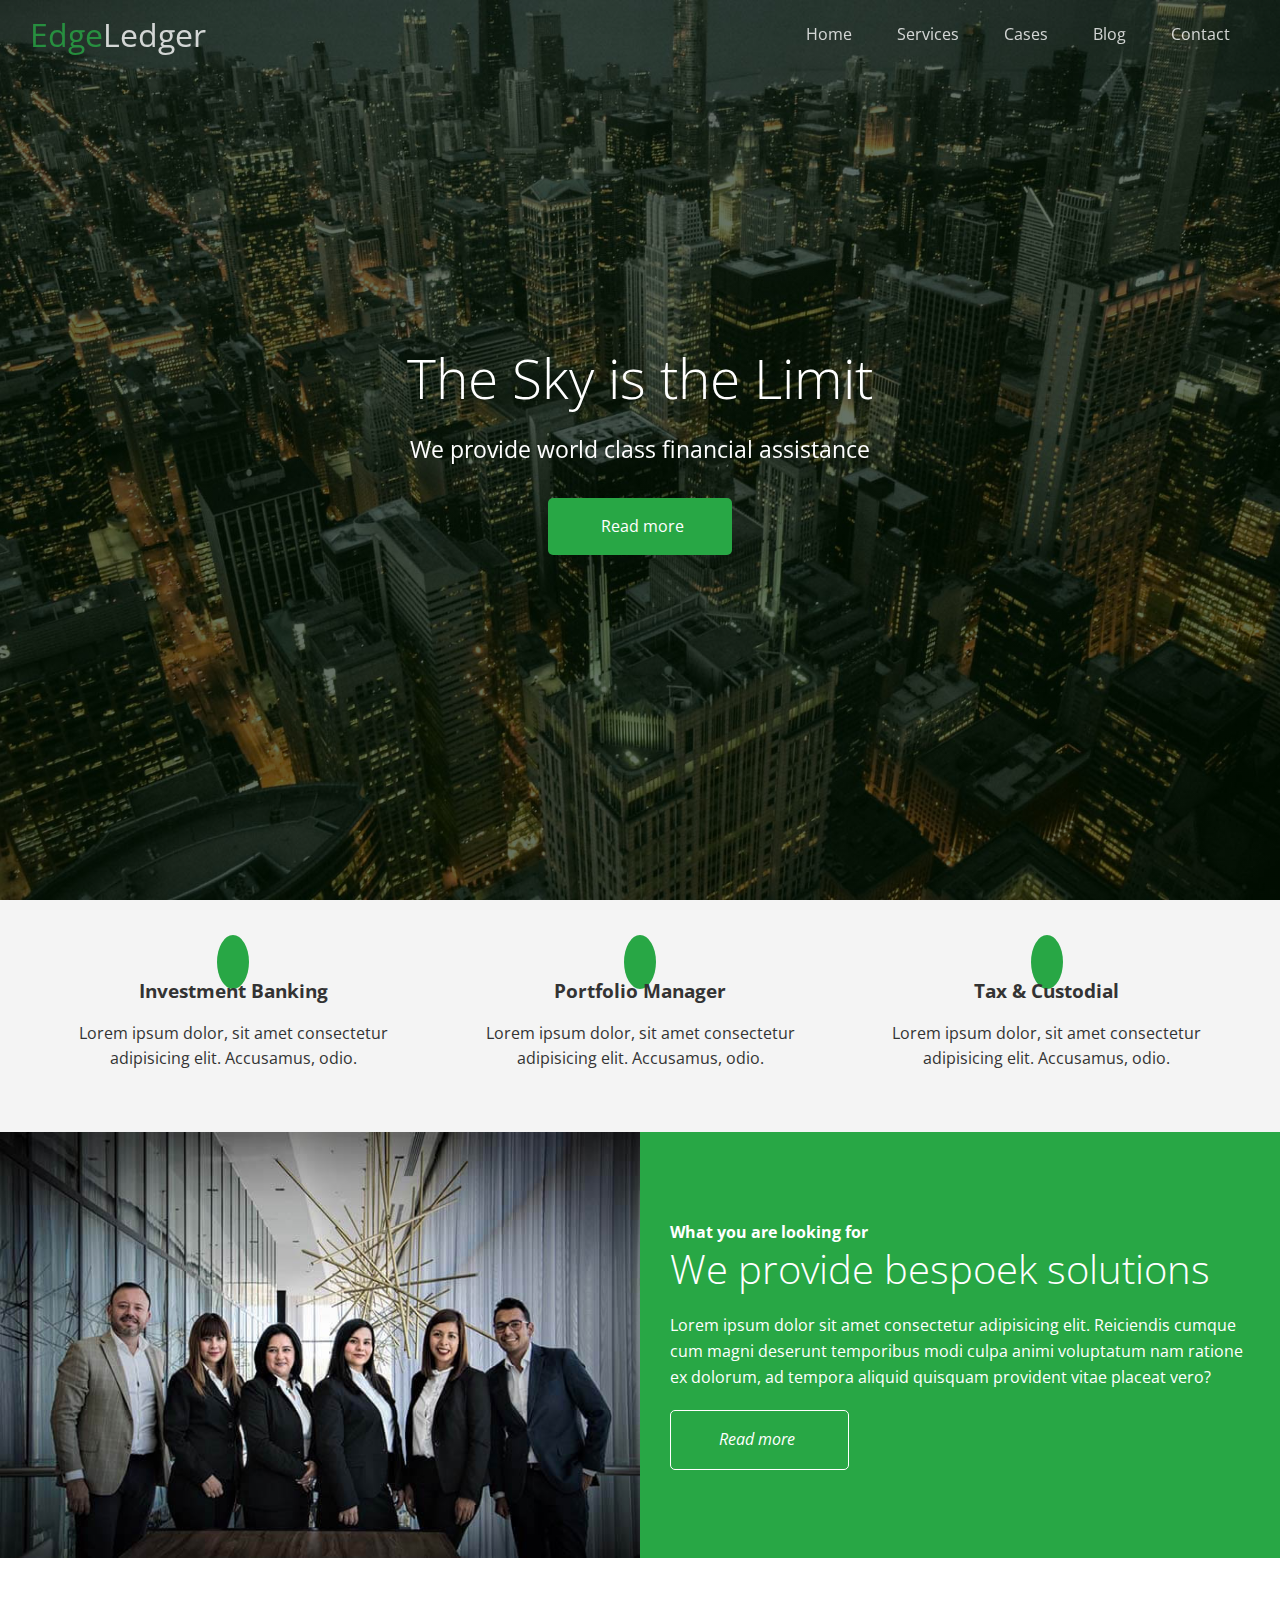
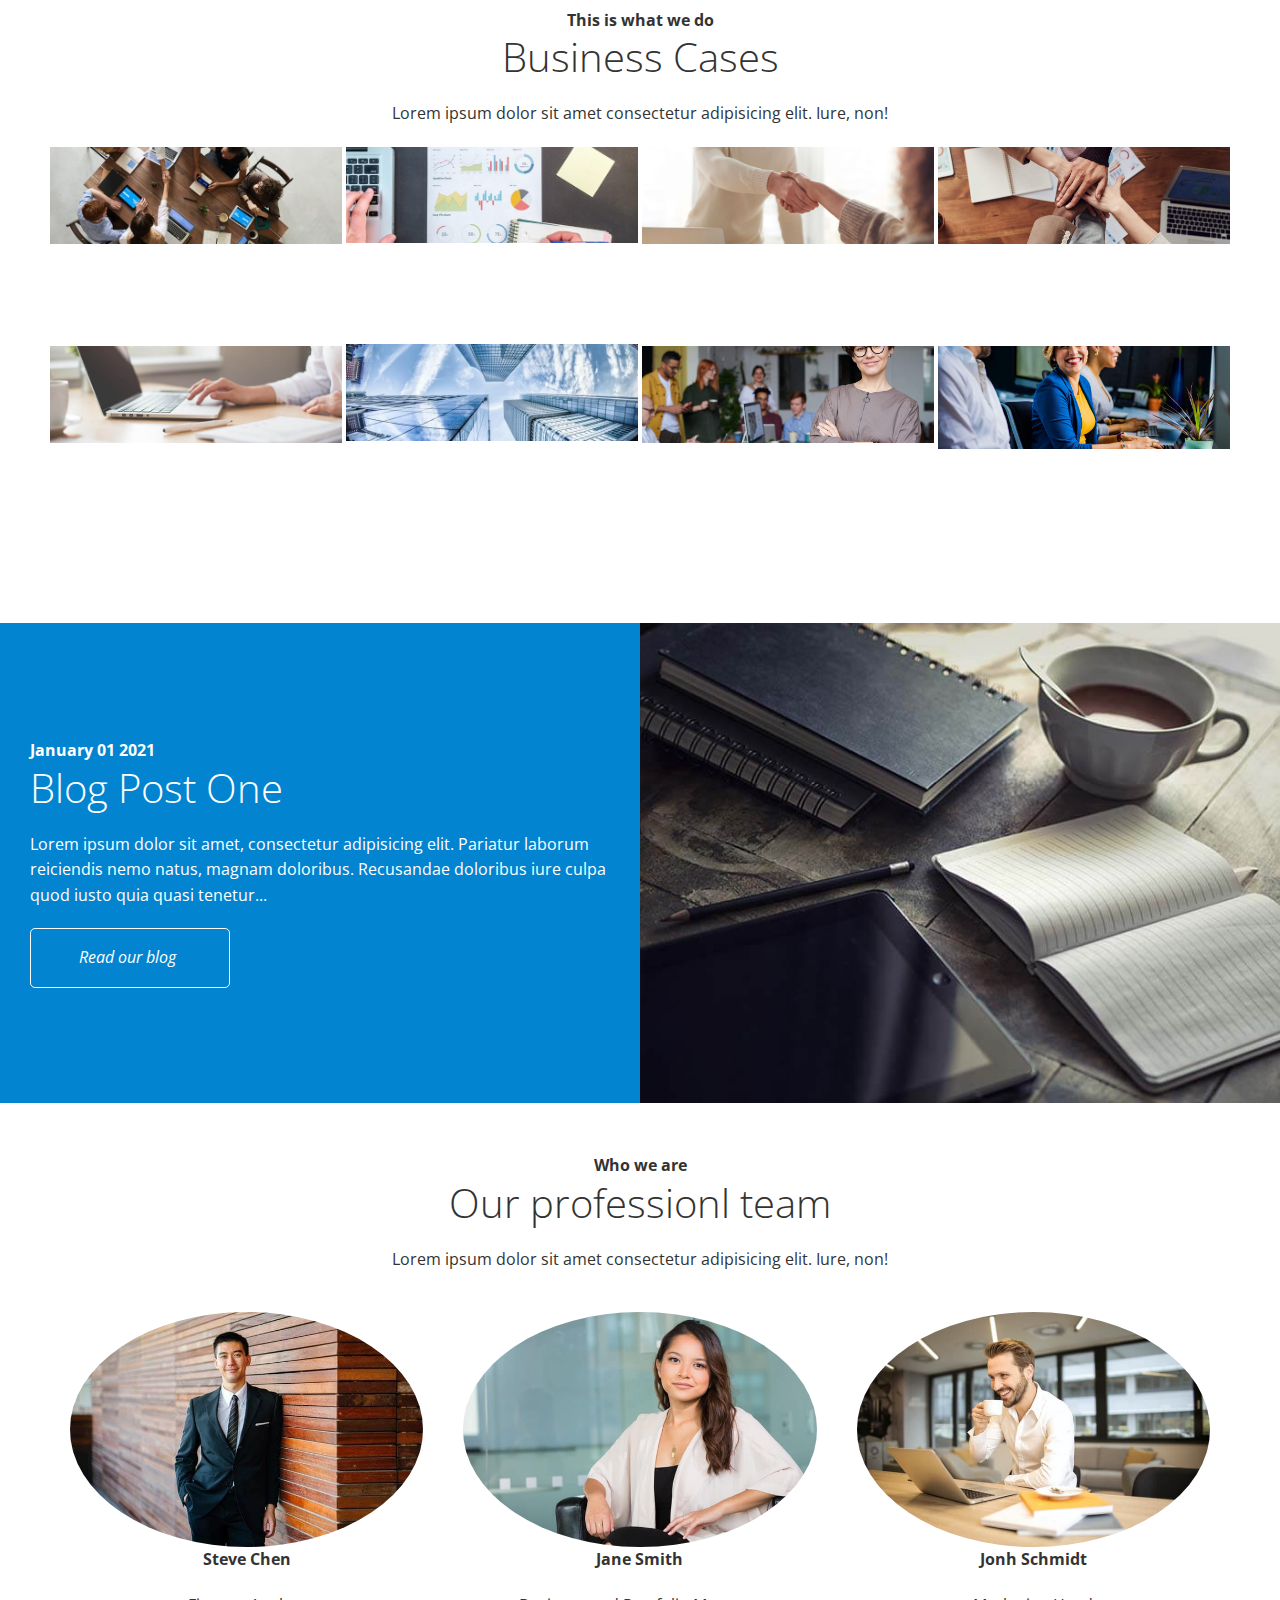
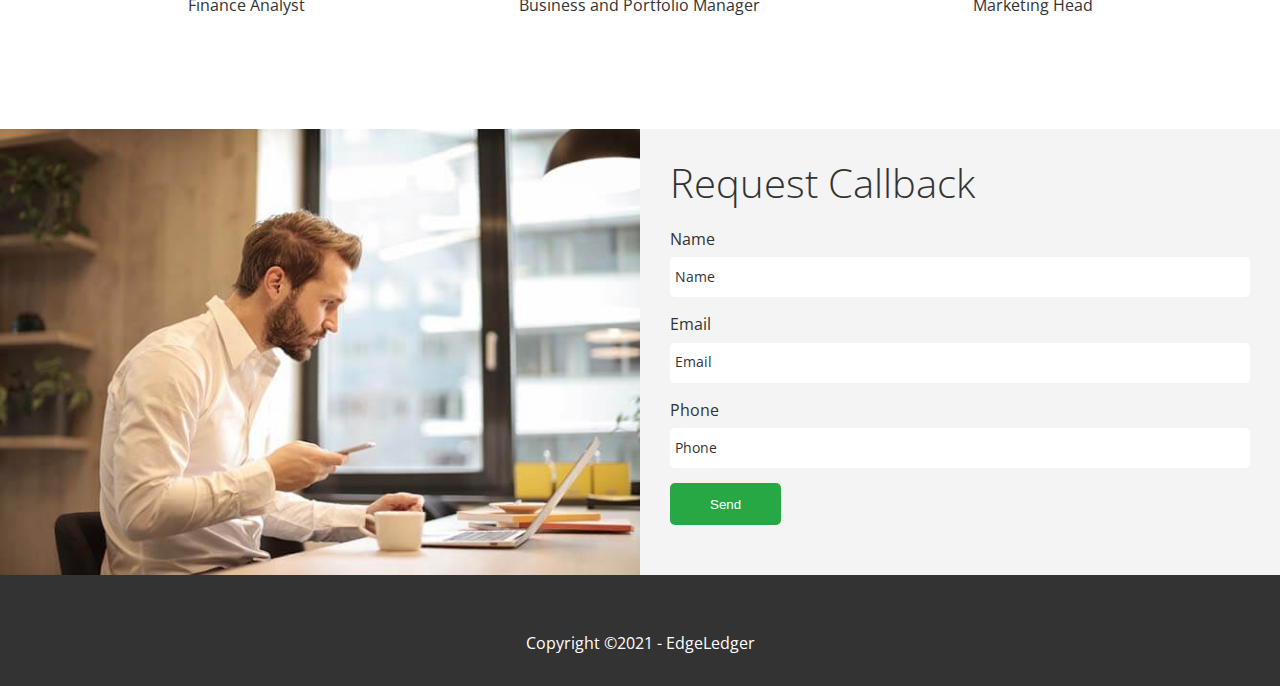
<file: index.html>
<!DOCTYPE html>
<html lang="en">
  <head>
    <meta charset="UTF-8" />
    <meta name="viewport" content="width=device-width, initial-scale=1.0" />
    <link rel="shortcut icon" type="image/x-icon" href="./img/favicon.ico" />
    <link rel="stylesheet" href="./css/lightbox.min.css" />
    <link
      rel="stylesheet"
      href="https://cdnjs.cloudflare.com/ajax/libs/font-awesome/5.15.2/css/all.min.css"
      integrity="sha512-HK5fgLBL+xu6dm/Ii3z4xhlSUyZgTT9tuc/hSrtw6uzJOvgRr2a9jyxxT1ely+B+xFAmJKVSTbpM/CuL7qxO8w=="
      crossorigin="anonymous"
    />
    <link rel="preconnect" href="https://fonts.gstatic.com" />
    <link
      href="https://fonts.googleapis.com/css2?family=Open+Sans:wght@300;400&display=swap"
      rel="stylesheet"
    />
    <link rel="stylesheet" href="css/utilities.css" />
    <link rel="stylesheet" href="css/style.css" />
    <title>EdgeLedger | Business Solutions</title>
  </head>
  <body id="home">
    <header class="hero">
      <div id="navbar" class="navbar top">
        <h1 class="logo">
          <span class="text-primary"><i class="fas fa-book-open"></i> Edge</span
          >Ledger
        </h1>
        <nav class="nav">
          <ul class="nav__list">
            <li class="nav__item">
              <a href="#home" class="nav__link">Home</a>
            </li>
            <li class="nav__item">
              <a href="#services" class="nav__link">Services</a>
            </li>
            <li class="nav__item">
              <a href="#cases" class="nav__link">Cases</a>
            </li>
            <li class="nav__item">
              <a href="#blog" class="nav__link">Blog</a>
            </li>
            <li class="nav__item">
              <a href="#contact" class="nav__link">Contact</a>
            </li>
          </ul>
        </nav>
      </div>
      <div class="hero__content">
        <h1 class="hero__title">The Sky is the Limit</h1>
        <p class="hero__paragraph">
          We provide world class financial assistance
        </p>
        <a href="#about" class="btn btn-primary"
          ><i class="fas fa-chevron-right hero__icon"></i> Read more</a
        >
      </div>
    </header>

    <main>
      <section id="services" class="services bg-light">
        <div class="flex-items">
          <div class="service">
            <i class="fas fa-university fa-2x service__icon"></i>
            <div class="service__content">
              <h3 class="service__heading">Investment Banking</h3>
              <p class="service__description">
                Lorem ipsum dolor, sit amet consectetur adipisicing elit.
                Accusamus, odio.
              </p>
            </div>
          </div>
          <div class="service">
            <i class="fas fa-book-reader fa-2x service__icon"></i>
            <div class="service__content">
              <h3 class="service__heading">Portfolio Manager</h3>
              <p class="service__description">
                Lorem ipsum dolor, sit amet consectetur adipisicing elit.
                Accusamus, odio.
              </p>
            </div>
          </div>
          <div class="service">
            <i class="fas fa-pencil-alt fa-2x service__icon"></i>
            <div class="service__content">
              <h3 class="service__heading">Tax & Custodial</h3>
              <p class="service__description">
                Lorem ipsum dolor, sit amet consectetur adipisicing elit.
                Accusamus, odio.
              </p>
            </div>
          </div>
        </div>
      </section>

      <section class="solutions">
        <div class="row">
          <div class="column">
            <div class="column-1">
              <img
                class="solution__img column__img"
                src="./img/home/people.jpg"
                alt=""
              />
            </div>
          </div>
          <div class="column">
            <div class="column-2 bg-primary">
              <h4 class="section__heading-secondary">
                What you are looking for
              </h4>
              <h2 class="section__heading-main">
                We provide bespoek solutions
              </h2>
              <p class="section__description">
                Lorem ipsum dolor sit amet consectetur adipisicing elit.
                Reiciendis cumque cum magni deserunt temporibus modi culpa animi
                voluptatum nam ratione ex dolorum, ad tempora aliquid quisquam
                provident vitae placeat vero?
              </p>
              <a href="#" class="btn btn-outline"
                ><i class="fas fa-chevron-right hero__icon"> Read more</i></a
              >
            </div>
          </div>
        </div>
      </section>

      <section class="cases flex-grid section-padding" id="cases">
        <header class="section-header">
          <h4 class="section__heading-secondary">This is what we do</h4>
          <h2 class="section__heading-main">Business Cases</h2>
          <p class="section__description">
            Lorem ipsum dolor sit amet consectetur adipisicing elit. Iure, non!
          </p>
          <div class="row gap">
            <div class="column gap">
              <a
                href="./img/cases/cases1.jpg"
                data-lightbox="cases"
                data-title="Case One"
              >
                <div class="column__img-wrapper">
                  <img
                    class="cases__img column__img"
                    src="./img/cases/cases1.jpg"
                    alt=""
                  />
                </div>
              </a>
              <a
                href="./img/cases/cases2.jpg"
                data-lightbox="cases"
                data-title="Case Two"
              >
                <div class="column__img-wrapper">
                  <img
                    class="cases__img column__img"
                    src="./img/cases/cases2.jpg"
                    alt=""
                  />
                </div>
              </a>
            </div>

            <div class="column gap">
              <a
                href="./img/cases/cases3.jpg"
                data-lightbox="cases"
                data-title="Case Three"
              >
                <div class="column__img-wrapper">
                  <img
                    class="cases__img column__img"
                    src="./img/cases/cases3.jpg"
                    alt=""
                  />
                </div>
              </a>
              <a
                href="./img/cases/cases4.jpg"
                data-lightbox="cases"
                data-title="Case Four"
              >
                <div class="column__img-wrapper">
                  <img
                    class="cases__img column__img"
                    src="./img/cases/cases4.jpg"
                    alt=""
                  />
                </div>
              </a>
            </div>
            <div class="column gap">
              <a
                href="./img/cases/cases5.jpg"
                data-lightbox="cases"
                data-title="Case Five"
              >
                <div class="column__img-wrapper">
                  <img
                    class="cases__img column__img"
                    src="./img/cases/cases5.jpg"
                    alt=""
                  />
                </div>
              </a>
              <a
                href="./img/cases/cases6.jpg"
                data-lightbox="cases"
                data-title="Case Six"
              >
                <div class="column__img-wrapper">
                  <img
                    class="cases__img column__img"
                    src="./img/cases/cases6.jpg"
                    alt=""
                  />
                </div>
              </a>
            </div>

            <div class="column gap">
              <a
                href="./img/cases/cases7.jpg"
                data-lightbox="cases"
                data-title="Case Seven"
              >
                <div class="column__img-wrapper">
                  <img
                    class="cases__img column__img"
                    src="./img/cases/cases7.jpg"
                    alt=""
                  />
                </div>
              </a>
              <a
                href="./img/cases/cases8.jpg"
                data-lightbox="cases"
                data-title="Case Eight"
              >
                <div class="column__img-wrapper">
                  <img
                    class="cases__img column__img"
                    src="./img/cases/cases8.jpg"
                    alt=""
                  />
                </div>
              </a>
            </div>
          </div>
        </header>
      </section>

      <section id="blog" class="blog">
        <div class="row row-reverse">
          <div class="column">
            <div class="column-1">
              <img
                class="blog__img column__img"
                src="./img/home/blog.jpg"
                alt=""
              />
            </div>
          </div>
          <div class="column">
            <div class="column-2 bg-secondary">
              <h4 class="section__heading-secondary">January 01 2021</h4>
              <h2 class="section__heading-main">Blog Post One</h2>
              <p class="section__description">
                Lorem ipsum dolor sit amet, consectetur adipisicing elit.
                Pariatur laborum reiciendis nemo natus, magnam doloribus.
                Recusandae doloribus iure culpa quod iusto quia quasi tenetur...
              </p>
              <a href="blog.html" class="btn btn-outline btn-outline-secondary"
                ><i class="fas fa-chevron-right hero__icon">
                  Read our blog</i
                ></a
              >
            </div>
          </div>
        </div>
      </section>

      <section class="team section-padding" id="team">
        <header class="section-header">
          <h4 class="section__heading-secondary">Who we are</h4>
          <h2 class="section__heading-main">Our professionl team</h2>
          <p class="section__description">
            Lorem ipsum dolor sit amet consectetur adipisicing elit. Iure, non!
          </p>
          <div class="flex-items">
            <div class="team__member">
              <img class="team__img" src="./img/team/person1.jpg" alt="" />
              <h4 class="section__heading-secondary">Steve Chen</h4>
              <p class="section__description">Finance Analyst</p>
            </div>
            <div class="team__member">
              <img class="team__img" src="./img/team/person2.jpg" alt="" />
              <h4 class="section__heading-secondary">Jane Smith</h4>
              <p class="section__description">Business and Portfolio Manager</p>
            </div>
            <div class="team__member">
              <img class="team__img" src="./img/team/person3.jpg" alt="" />
              <h4 class="section__heading-secondary">Jonh Schmidt</h4>
              <p class="section__description">Marketing Head</p>
            </div>
          </div>
        </header>
      </section>

      <section id="contact" class="contact">
        <div class="row">
          <div class="column">
            <div class="column-1">
              <img
                class="solution__img column__img"
                src="./img/home/contact.jpg"
                alt=""
              />
            </div>
          </div>
          <div class="column">
            <div class="column-2 bg-light">
              <h2 class="section__heading-main">Request Callback</h2>
              <form action="#" class="callback-form">
                <div class="form-control">
                  <label for="name" class="form__label">Name</label>
                  <input
                    type="text"
                    id="name"
                    name="name"
                    class="form__input"
                    placeholder="Name"
                  />
                </div>
                <div class="form-control">
                  <label for="email" class="form__label">Email</label>
                  <input
                    type="text"
                    id="email"
                    name="email"
                    class="form__input"
                    placeholder="Email"
                  />
                </div>
                <div class="form-control">
                  <label for="phone" class="form__label">Phone</label>
                  <input
                    type="text"
                    id="phone"
                    name="phone"
                    class="form__input"
                    placeholder="Phone"
                  />
                </div>
                <input
                  type="submit"
                  value="Send"
                  id="submit"
                  class="btn btn-primary"
                />
              </form>
            </div>
          </div>
        </div>
      </section>
    </main>

    <footer class="footer bg-dark">
      <div class="social">
        <a href="#" class="social__link"
          ><i class="fab fa-facebook fa-2x"></i
        ></a>
        <a href="#" class="social__link"
          ><i class="fab fa-twitter fa-2x"></i
        ></a>
        <a href="#" class="social__link"
          ><i class="fab fa-youtube fa-2x"></i
        ></a>
        <a href="#" class="social__link"
          ><i class="fab fa-linkedin fa-2x"></i
        ></a>
      </div>
      <p>Copyright &copy;2021 - EdgeLedger</p>
    </footer>
    <script src="./js/lightbox-plus-jquery.min.js"></script>
    <script src="./js/script.js"></script>
  </body>
</html>
</file>
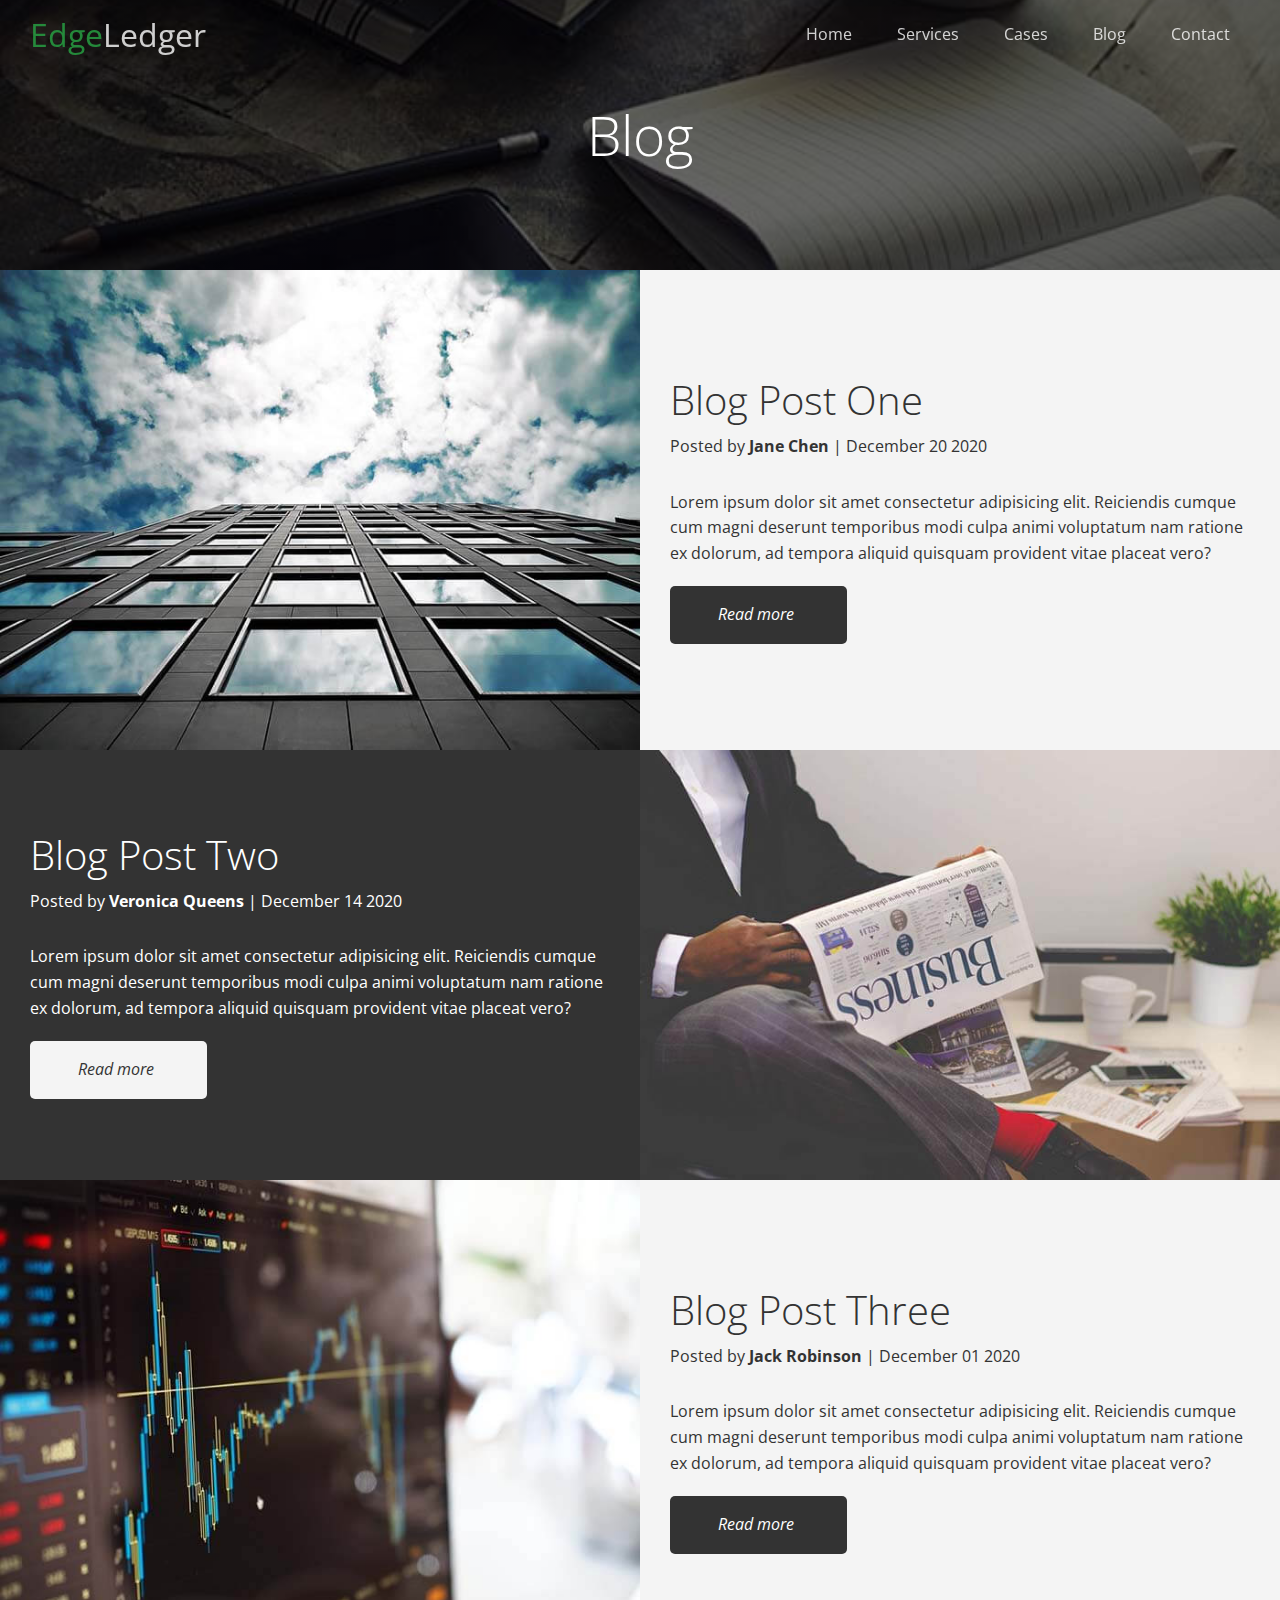
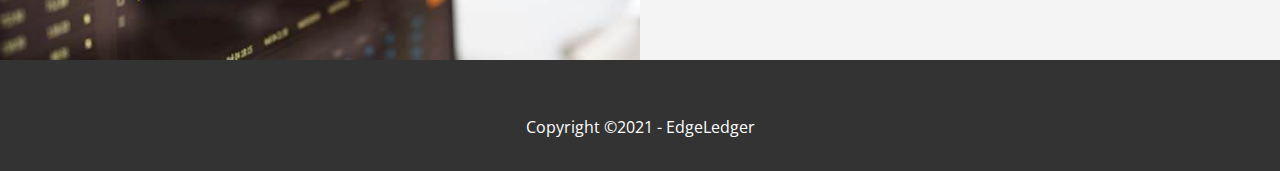
<file: blog.html>
<!DOCTYPE html>
<html lang="en">
  <head>
    <meta charset="UTF-8" />
    <meta name="viewport" content="width=device-width, initial-scale=1.0" />
    <link rel="shortcut icon" type="image/x-icon" href="./img/favicon.ico" />
    <link
      rel="stylesheet"
      href="https://cdnjs.cloudflare.com/ajax/libs/font-awesome/5.15.2/css/all.min.css"
      integrity="sha512-HK5fgLBL+xu6dm/Ii3z4xhlSUyZgTT9tuc/hSrtw6uzJOvgRr2a9jyxxT1ely+B+xFAmJKVSTbpM/CuL7qxO8w=="
      crossorigin="anonymous"
    />
    <link rel="preconnect" href="https://fonts.gstatic.com" />
    <link
      href="https://fonts.googleapis.com/css2?family=Open+Sans:wght@300;400&display=swap"
      rel="stylesheet"
    />
    <link rel="stylesheet" href="css/utilities.css" />
    <link rel="stylesheet" href="css/style.css" />
    <title>EdgeLedger | Blog</title>
  </head>
  <body id="home">
    <header class="hero hero--blog">
      <div id="navbar" class="navbar top">
        <h1 class="logo">
          <span class="text-primary"><i class="fas fa-book-open"></i> Edge</span
          >Ledger
        </h1>
        <nav class="nav">
          <ul class="nav__list">
            <li class="nav__item">
              <a href="index.html" class="nav__link">Home</a>
            </li>
            <li class="nav__item">
              <a href="index.html#services" class="nav__link">Services</a>
            </li>
            <li class="nav__item">
              <a href="index.html#cases" class="nav__link">Cases</a>
            </li>
            <li class="nav__item">
              <a href="index.html#blog" class="nav__link">Blog</a>
            </li>
            <li class="nav__item">
              <a href="index.html#contact" class="nav__link">Contact</a>
            </li>
          </ul>
        </nav>
      </div>
      <div class="hero__content">
        <h1 class="hero__title">Blog</h1>
      </div>
    </header>

    <main>
      <article class="blog-post">
        <div class="row">
          <div class="column">
            <div class="column-1">
              <img
                class="solution__img column__img"
                src="./img/blog/blog1.jpg"
                alt=""
              />
            </div>
          </div>
          <div class="column">
            <div class="column-2 bg-light">
              <h2 class="section__heading-main">Blog Post One</h2>
              <p class="blog__meta">
                <i class="fas fa-user"></i> Posted by
                <strong>Jane Chen</strong> | December 20 2020
              </p>
              <p class="section__description">
                Lorem ipsum dolor sit amet consectetur adipisicing elit.
                Reiciendis cumque cum magni deserunt temporibus modi culpa animi
                voluptatum nam ratione ex dolorum, ad tempora aliquid quisquam
                provident vitae placeat vero?
              </p>
              <a href="post.html" class="btn btn-dark"
                ><i class="fas fa-chevron-right hero__icon"> Read more</i></a
              >
            </div>
          </div>
        </div>
      </article>

      <article class="blog-post">
        <div class="row row-reverse">
          <div class="column">
            <div class="column-1">
              <img
                class="solution__img column__img"
                src="./img/blog/blog2.jpg"
                alt=""
              />
            </div>
          </div>
          <div class="column">
            <div class="column-2 bg-dark">
              <h2 class="section__heading-main">Blog Post Two</h2>
              <p class="blog__meta">
                <i class="fas fa-user"></i> Posted by
                <strong>Veronica Queens</strong> | December 14 2020
              </p>
              <p class="section__description">
                Lorem ipsum dolor sit amet consectetur adipisicing elit.
                Reiciendis cumque cum magni deserunt temporibus modi culpa animi
                voluptatum nam ratione ex dolorum, ad tempora aliquid quisquam
                provident vitae placeat vero?
              </p>
              <a href="post.html" class="btn btn-light"
                ><i class="fas fa-chevron-right hero__icon"> Read more</i></a
              >
            </div>
          </div>
        </div>
      </article>

      <article class="blog-post">
        <div class="row">
          <div class="column">
            <div class="column-1">
              <img
                class="solution__img column__img"
                src="./img/blog/blog3.jpg"
                alt=""
              />
            </div>
          </div>
          <div class="column">
            <div class="column-2 bg-light">
              <h2 class="section__heading-main">Blog Post Three</h2>
              <p class="blog__meta">
                <i class="fas fa-user"></i> Posted by
                <strong>Jack Robinson</strong> | December 01 2020
              </p>
              <p class="section__description">
                Lorem ipsum dolor sit amet consectetur adipisicing elit.
                Reiciendis cumque cum magni deserunt temporibus modi culpa animi
                voluptatum nam ratione ex dolorum, ad tempora aliquid quisquam
                provident vitae placeat vero?
              </p>
              <a href="post.html" class="btn btn-dark"
                ><i class="fas fa-chevron-right hero__icon"> Read more</i></a
              >
            </div>
          </div>
        </div>
      </article>
    </main>

    <footer class="footer bg-dark">
      <div class="social">
        <a href="#" class="social__link"
          ><i class="fab fa-facebook fa-2x"></i
        ></a>
        <a href="#" class="social__link"
          ><i class="fab fa-twitter fa-2x"></i
        ></a>
        <a href="#" class="social__link"
          ><i class="fab fa-youtube fa-2x"></i
        ></a>
        <a href="#" class="social__link"
          ><i class="fab fa-linkedin fa-2x"></i
        ></a>
      </div>
      <p>Copyright &copy;2021 - EdgeLedger</p>
    </footer>

    <script src="./js/script.js"></script>
  </body>
</html>
</file>
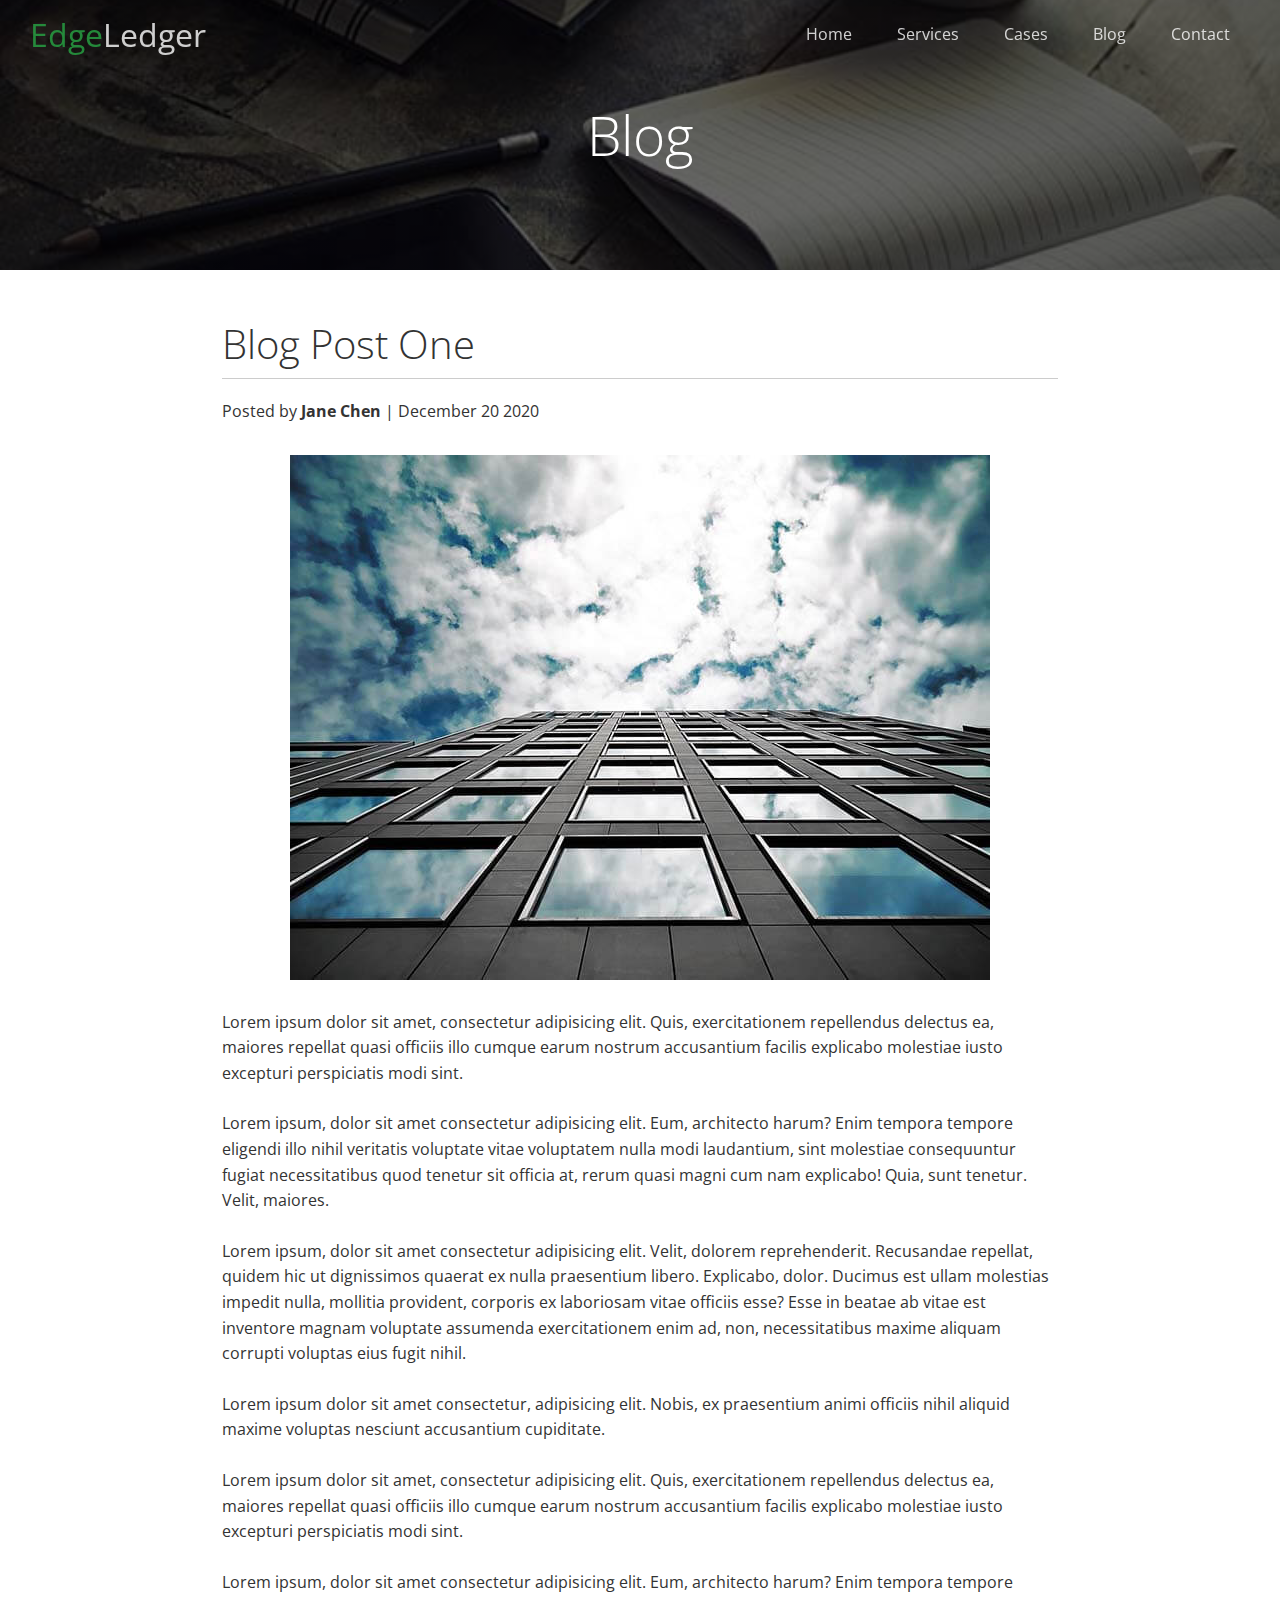
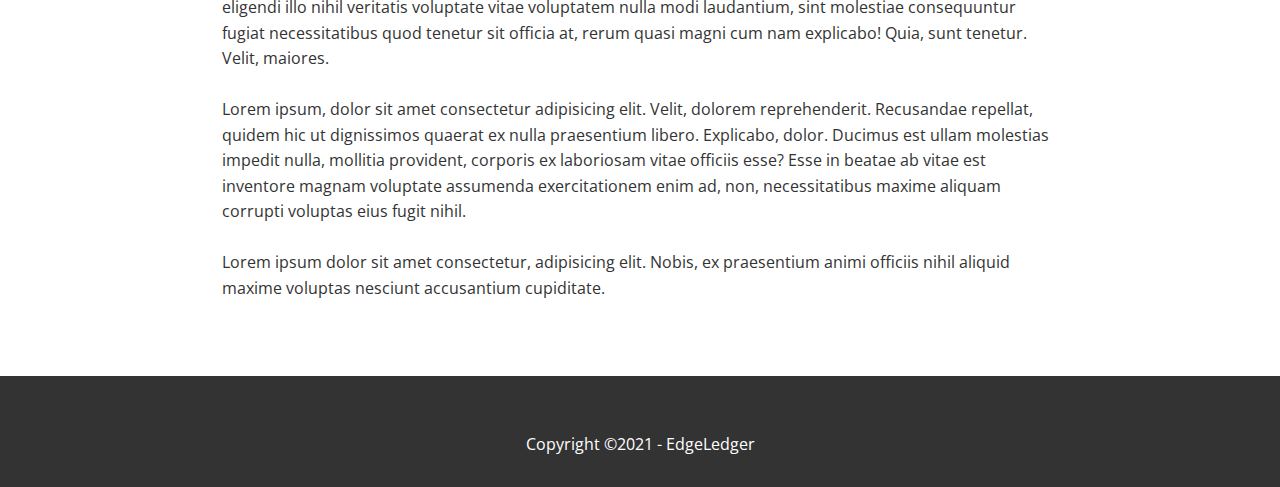
<file: post.html>
<!DOCTYPE html>
<html lang="en">
  <head>
    <meta charset="UTF-8" />
    <meta name="viewport" content="width=device-width, initial-scale=1.0" />
    <link rel="shortcut icon" type="image/x-icon" href="./img/favicon.ico" />
    <link
      rel="stylesheet"
      href="https://cdnjs.cloudflare.com/ajax/libs/font-awesome/5.15.2/css/all.min.css"
      integrity="sha512-HK5fgLBL+xu6dm/Ii3z4xhlSUyZgTT9tuc/hSrtw6uzJOvgRr2a9jyxxT1ely+B+xFAmJKVSTbpM/CuL7qxO8w=="
      crossorigin="anonymous"
    />
    <link rel="preconnect" href="https://fonts.gstatic.com" />
    <link
      href="https://fonts.googleapis.com/css2?family=Open+Sans:wght@300;400&display=swap"
      rel="stylesheet"
    />
    <link rel="stylesheet" href="css/utilities.css" />
    <link rel="stylesheet" href="css/style.css" />
    <title>EdgeLedger | Post One</title>
  </head>
  <body id="home">
    <header class="hero hero--blog">
      <div id="navbar" class="navbar top">
        <h1 class="logo">
          <span class="text-primary"><i class="fas fa-book-open"></i> Edge</span
          >Ledger
        </h1>
        <nav class="nav">
          <ul class="nav__list">
            <li class="nav__item">
              <a href="index.html" class="nav__link">Home</a>
            </li>
            <li class="nav__item">
              <a href="index.html#services" class="nav__link">Services</a>
            </li>
            <li class="nav__item">
              <a href="index.html#cases" class="nav__link">Cases</a>
            </li>
            <li class="nav__item">
              <a href="index.html#blog" class="nav__link">Blog</a>
            </li>
            <li class="nav__item">
              <a href="index.html#contact" class="nav__link">Contact</a>
            </li>
          </ul>
        </nav>
      </div>
      <div class="hero__content">
        <h1 class="hero__title">Blog</h1>
      </div>
    </header>

    <main>
      <section class="post">
        <h2 class="section__heading-main post__heading">Blog Post One</h2>
        <p class="blog__meta blog__meta--post">
          <i class="fas fa-user"></i> Posted by <strong>Jane Chen</strong> |
          December 20 2020
        </p>
        <img src="img/blog/blog1.jpg" alt="" class="post__img" />
        <p class="post__paragrpah">
          Lorem ipsum dolor sit amet, consectetur adipisicing elit. Quis,
          exercitationem repellendus delectus ea, maiores repellat quasi
          officiis illo cumque earum nostrum accusantium facilis explicabo
          molestiae iusto excepturi perspiciatis modi sint.
        </p>
        <p class="post__paragrpah">
          Lorem ipsum, dolor sit amet consectetur adipisicing elit. Eum,
          architecto harum? Enim tempora tempore eligendi illo nihil veritatis
          voluptate vitae voluptatem nulla modi laudantium, sint molestiae
          consequuntur fugiat necessitatibus quod tenetur sit officia at, rerum
          quasi magni cum nam explicabo! Quia, sunt tenetur. Velit, maiores.
        </p>
        <p class="post__paragrpah">
          Lorem ipsum, dolor sit amet consectetur adipisicing elit. Velit,
          dolorem reprehenderit. Recusandae repellat, quidem hic ut dignissimos
          quaerat ex nulla praesentium libero. Explicabo, dolor. Ducimus est
          ullam molestias impedit nulla, mollitia provident, corporis ex
          laboriosam vitae officiis esse? Esse in beatae ab vitae est inventore
          magnam voluptate assumenda exercitationem enim ad, non, necessitatibus
          maxime aliquam corrupti voluptas eius fugit nihil.
        </p>
        <p class="post__paragrpah">
          Lorem ipsum dolor sit amet consectetur, adipisicing elit. Nobis, ex
          praesentium animi officiis nihil aliquid maxime voluptas nesciunt
          accusantium cupiditate.
        </p>
        <p class="post__paragrpah">
          Lorem ipsum dolor sit amet, consectetur adipisicing elit. Quis,
          exercitationem repellendus delectus ea, maiores repellat quasi
          officiis illo cumque earum nostrum accusantium facilis explicabo
          molestiae iusto excepturi perspiciatis modi sint.
        </p>
        <p class="post__paragrpah">
          Lorem ipsum, dolor sit amet consectetur adipisicing elit. Eum,
          architecto harum? Enim tempora tempore eligendi illo nihil veritatis
          voluptate vitae voluptatem nulla modi laudantium, sint molestiae
          consequuntur fugiat necessitatibus quod tenetur sit officia at, rerum
          quasi magni cum nam explicabo! Quia, sunt tenetur. Velit, maiores.
        </p>
        <p class="post__paragrpah">
          Lorem ipsum, dolor sit amet consectetur adipisicing elit. Velit,
          dolorem reprehenderit. Recusandae repellat, quidem hic ut dignissimos
          quaerat ex nulla praesentium libero. Explicabo, dolor. Ducimus est
          ullam molestias impedit nulla, mollitia provident, corporis ex
          laboriosam vitae officiis esse? Esse in beatae ab vitae est inventore
          magnam voluptate assumenda exercitationem enim ad, non, necessitatibus
          maxime aliquam corrupti voluptas eius fugit nihil.
        </p>
        <p class="post__paragrpah">
          Lorem ipsum dolor sit amet consectetur, adipisicing elit. Nobis, ex
          praesentium animi officiis nihil aliquid maxime voluptas nesciunt
          accusantium cupiditate.
        </p>
      </section>
    </main>

    <footer class="footer bg-dark">
      <div class="social">
        <a href="#" class="social__link"
          ><i class="fab fa-facebook fa-2x"></i
        ></a>
        <a href="#" class="social__link"
          ><i class="fab fa-twitter fa-2x"></i
        ></a>
        <a href="#" class="social__link"
          ><i class="fab fa-youtube fa-2x"></i
        ></a>
        <a href="#" class="social__link"
          ><i class="fab fa-linkedin fa-2x"></i
        ></a>
      </div>
      <p>Copyright &copy;2021 - EdgeLedger</p>
    </footer>

    <script src="./js/script.js"></script>
  </body>
</html>
</file>
<file: css/utilities.css>
:root {
  --color-primary: #28a745;
  --color-secondary: #0284d0;
}

/* Text colors */

.text-primary {
  color: var(--color-primary);
}

.text-secondary {
  color: var(--color-secondary);
}

.section__heading-main {
  font-size: 4rem;
  font-weight: 100;
}

.sectionn__heading-secondary {
  margin-bottom: 1rem;
}

.section__description {
  margin: 2rem 0;
}

/* Button colors */

.btn {
  cursor: pointer;
  display: inline-block;
  padding: 1em 3em;
  border: none;
  border-radius: 5px;
  opacity: 1;
  transition: all 0.2s;
  color: #fff;
}

.btn-outline {
  background: transparent;
  border: 1px solid #fff;
}

.btn-outline:hover {
  background: #fff;
  color: var(--color-primary);
}

.btn-outline-secondary:hover {
  background: #fff;
  color: var(--color-secondary);
}

.btn:hover {
  opacity: 0.9;
}

.btn-primary,
.bg-primary {
  color: #fff;
  background-color: var(--color-primary);
}
.btn-secondary,
.bg-secondary {
  background-color: var(--color-secondary);
  color: #fff;
}

.btn-dark,
.bg-dark {
  background-color: #333;
  color: #fff;
}

.btn-light,
.bg-light {
  background-color: #f4f4f4;
  color: #333;
}

/* Flex items */

.flex-items {
  display: flex;
  align-items: center;
  justify-content: center;
  text-align: center;
  height: 100%;
}

.flex-items > div {
  padding: 2rem;
}

.row-reverse {
  flex-direction: row-reverse;
}

.row {
  display: flex;
  flex-wrap: wrap;
  width: 100%;
}

.column {
  display: flex;
  flex-direction: column;
  flex-basis: 100%;
  flex: 1; /*= flex: 1 1 0*/
}

.column-1,
.column-2 {
  height: 100%;
}

.column__img-wrapper {
  height: 50%;
  overflow: hidden;
}

.column__img {
  object-fit: cover;
  height: 100%;
  width: 100%;
}

.column-2 {
  display: flex;
  flex-direction: column;
  align-items: flex-start;
  justify-content: center;
  padding: 3rem;
}

.gap {
  gap: 0.4rem;
}

/* Secion header */
.section-header {
  padding: 3rem;
  display: flex;
  flex-direction: column;
  align-items: center;
  justify-content: center;
  text-align: center;
}

.section-padding {
  padding: 2rem 2rem 4rem;
}
</file>
<file: css/style.css>
/* ---------- RESET ---------- */
*,
*::before,
*::after {
  margin: 0;
  padding: 0;
  box-sizing: inherit;
}

/* ---------- BASE STYLE ---------- */
:root {
  --color-primary: #28a745;
  --color-secondary: #0284d0;
}

html {
  box-sizing: border-box;
  font-size: 62.5%;
}

body {
  font-family: "Open Sans", sans-serif;
  line-height: 1.6;
  color: #333;
  background: #fff;
  font-size: 1.6rem;
}

ul {
  list-style: none;
}

a {
  color: #333;
  text-decoration: none;
}

h1,
h2 {
  font-weight: 300;
  line-height: 1.2;
}

p {
  margin: 10px 0;
}

img {
  width: 100%;
  display: block;
}

/* ---------- HEADER ---------- */
/* ---------- Navbar ---------- */

.navbar {
  display: flex;
  align-items: center;
  justify-content: space-between;
  background-color: #333;
  color: #fff;
  opacity: 0.8;
  width: 100%;
  height: 70px;
  position: fixed;
  top: 0;
  padding: 0 3rem;
  transition: all 0.3s;
}

.navbar.top {
  background: transparent;
}

.logo {
  font-weight: 400;
}

.nav__list {
  display: flex;
  gap: 0.5rem;
}

.nav__link {
  color: #fff;
  padding: 1rem 2rem;
  border-bottom: 2px solid transparent;
  transition: all 0.2s;
}

.nav__link:hover {
  border-bottom: 2px solid var(--color-primary);
}

/* ---------- Hero ---------- */

.hero {
  background: url(../img/home/showcase.jpg);
  background-position: center;
  background-repeat: no-repeat;
  background-size: cover;
  height: 100vh;
  position: relative;
  color: #fff;
}

.hero__content {
  display: flex;
  flex-direction: column;
  align-items: center;
  justify-content: center;
  text-align: center;
  height: 100%;
  padding: 0 2rem;
}

.hero__title {
  font-size: 5.5rem;
}

.hero__paragraph {
  font-size: 2.3rem;
  max-width: 60rem;
  margin: 2rem 0 3rem;
}

.hero::before {
  content: "";
  position: absolute;
  top: 0;
  left: 0;
  height: 100%;
  width: 100%;
  background-image: linear-gradient(rgba(0, 20, 0, 0.6), rgba(0, 20, 0, 0.6));
}
.hero * {
  z-index: 10;
}

.hero__icon {
  margin-right: 0.5rem;
}

/* ---------- Hero Blog ---------- */

.hero--blog {
  background-image: url(../img/home/blog.jpg);
  height: 30vh;
}

.hero--blog::before {
  content: "";
  position: absolute;
  top: 0;
  left: 0;
  height: 100%;
  width: 100%;
  background-image: linear-gradient(rgba(0, 0, 0, 0.6), rgba(0, 0, 0, 0.6));
}

/* ---------- SERVICES ---------- */
.services {
  padding: 3rem;
}

.service__icon {
  background-color: var(--color-primary);
  color: #fff;
  padding: 1.6rem;
  border-radius: 50%;
  margin-bottom: 1.5rem;
}

.service__heading {
  font-weight: bold;
  margin-bottom: 1.5rem;
}

/* ---------- SOLUTIONS ---------- */

/* ---------- CASES ---------- */

.cases__img {
  opacity: 1;
  transition: all 0.2s;
}

.cases__img:hover {
  opacity: 0.7;
}

.cases__heading-main {
  font-size: 4rem;
  margin: 2rem 0;
}

/* ---------- BLOG ---------- */

/* ---------- TEAM MEMBERS ---------- */

.team__img {
  border-radius: 50%;
}

/* ---------- CONTACT ---------- */

.callback-form {
  width: 100%;
  padding: 2rem 0;
}

.form-control {
  margin-bottom: 1.5rem;
}

.form__label {
  display: block;
  margin-bottom: 0.5rem;
}

.form__input {
  width: 100%;
  padding: 0.4rem;
  height: 4rem;
  border: 1px solid transparent;
  border-radius: 0.5rem;
  outline: none;
  transition: all 0.2s;
}

.form__input::placeholder {
  font-family: "Open Sans", sans-serif;
  color: #333;
  font-size: 1.4rem;
}

.form__input:focus {
  border: 1px solid var(--color-primary);
}

/* ---------- BLOG POSTS ---------- */

/* ---------- POST ---------- */
.post {
  padding: 5rem 3rem;
  max-width: 70%;
  margin: 0 auto;
}

.post__heading {
  margin-bottom: 2rem;
  padding-bottom: 1rem;
  border-bottom: 1px solid #ccc;
}

.blog__meta--post {
  margin-bottom: 3rem;
}

.post__img {
  max-width: 70rem;
  display: block;
  margin: 0 auto 3rem;
}

.post__paragrpah {
  margin-bottom: 2.5rem;
}
/* ---------- FOOTER ---------- */
.footer {
  display: flex;
  flex-direction: column;
  justify-content: center;
  align-items: center;
  text-align: center;
  color: #fff;
  padding: 2rem;
}

.social__link {
  color: #fff;
  transition: all 0.2s;
}

.social__link:not(:last-child) {
  margin-right: 3rem;
}

.social__link:hover {
  color: var(--color-primary);
}

/* ---------- MEDIA QUERY ---------- */
/* 48em = 768px */
@media (max-width: 48em) {
  html {
    font-size: 50%;
  }
  .navbar {
    flex-direction: column;
    height: 12rem;
    padding: 2rem;
  }

  .nav__link {
    padding: 1rem 1rem;
  }

  .flex-items {
    flex-direction: column;
  }

  .column {
    flex: 100%;
    max-width: 100%;
  }
  .column-2 {
    padding: 4rem;
  }

  .team__img {
    width: 70%;
    margin: 0 auto 1rem;
  }

  .post {
    max-width: 90%;
  }
}
</file>
